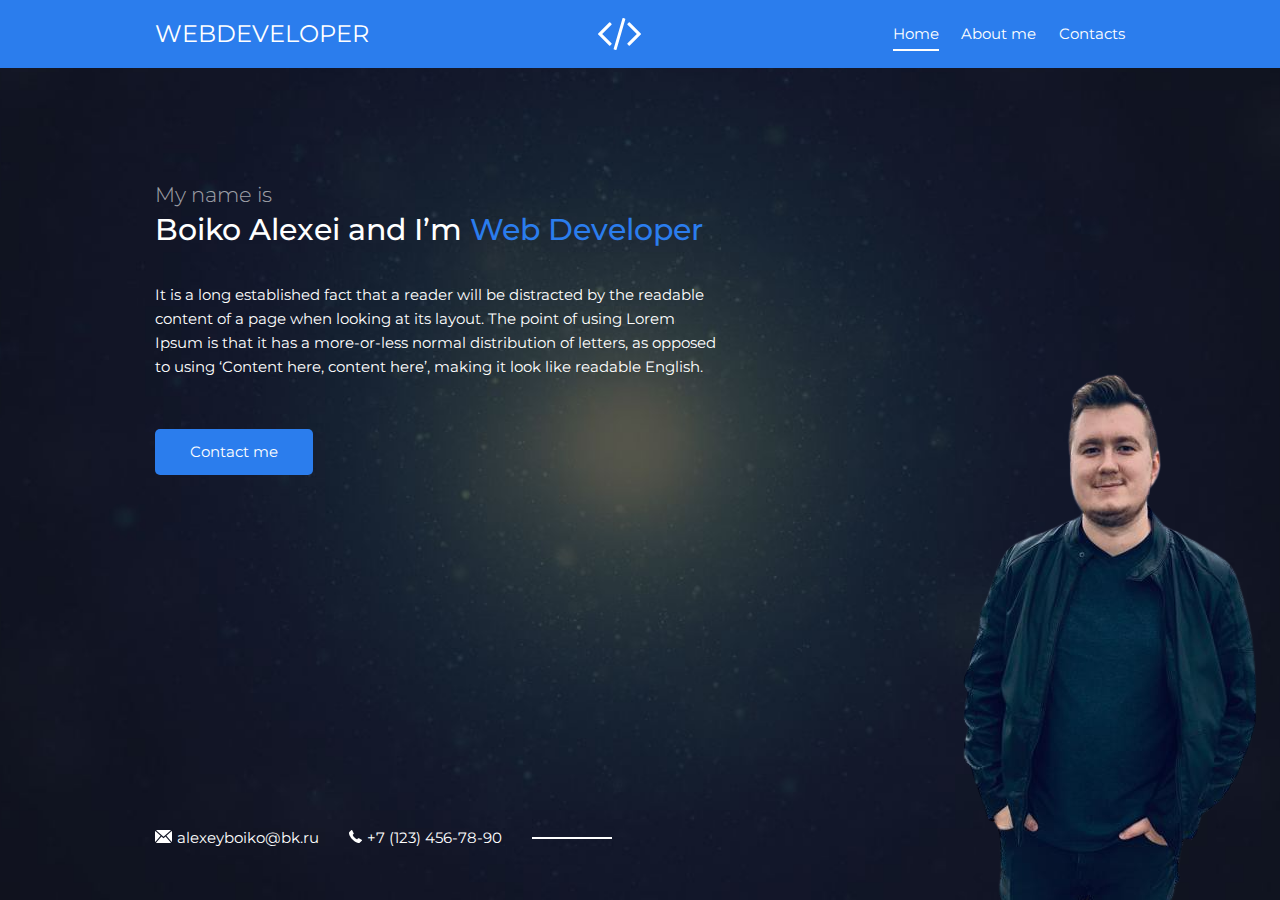
<file: First Site/index.html>
<!DOCTYPE html>
<html>
<head>
    <meta charset="UTF-8">
    <meta http-equiv="X-UA-Compatible" content="IE=edge">
    <meta name="viewport" content="width=device-width, initial-scale=1.0">
    <link rel="preconnect" href="https://fonts.googleapis.com">
    <link rel="preconnect" href="https://fonts.gstatic.com" crossorigin>
    <link href="https://fonts.googleapis.com/css2?family=Montserrat:wght@300;400;500;700&display=swap" rel="stylesheet">
    <link rel="stylesheet" href="css/style.css">
    <link rel="shortcut icon" href="img/favicon.png" type="image/png">
    <title>Personal Folio</title>
</head>
<body>

    <div class="page">

        <!-- Header -->
        <header class="header">
            <div class="container">
                <div class="header-inner">
                    <div class="header-brand">
                        WEBDEVELOPER
                    </div>

                    <div class="header-logo">
                        <img src="img/code.svg" alt="df">
                    </div>

                    <nav class="header-nav">
                        <a class="header-nav-link active" href="">Home</a>
                        <a class="header-nav-link" href="about.html">About me</a>
                        <a class="header-nav-link" href="contacts.html">Contacts</a>
                    </nav>
                </div>
            </div><!-- /.Container -->
        </header>


        <!-- Main -->


        <div class="container">
            <main class="content">
                <div class="content-header">
                    <h2 class="subtitle">My name is</h2>
                    <h1 class="title">Boiko Alexei and I’m <span>Web Developer</span></h1>
                </div>
                <div class="text">
                    <p>It is a long established fact that a reader will be distracted by the readable content of a page when looking at its layout. The point of using Lorem Ipsum is that it has a more-or-less normal distribution of letters, as opposed to using ‘Content here, content here’, making it look like readable English.
                    </p>
                </div>
                <a class="btn" href="contacts.html">Contact me</a>
            </main>
        </div>

        <!-- Footer -->

        <footer class="footer">
            <div class="container">
                <div class="contacts">
                    <a class="contacts-link" href="mailto:alexeyboiko@bk.ru">
                        <img class="contacts-icon" src="img/mail-black-envelope-symbol.svg" alt="">alexeyboiko@bk.ru</a>
                    <a class="contacts-link" href="tel:+71234567890">
                        <img class="contacts-icon" src="img/phone-receiver.svg" alt="">+7 (123) 456-78-90</a>
                </div>
            </div>
        </footer>


        <img class="author" src="img/3978a845-c71c-48e9-89ac-4d2bebc222d0-removebg2.png" alt="">

    </div><!-- /.page -->
</body>
</html>
</file>
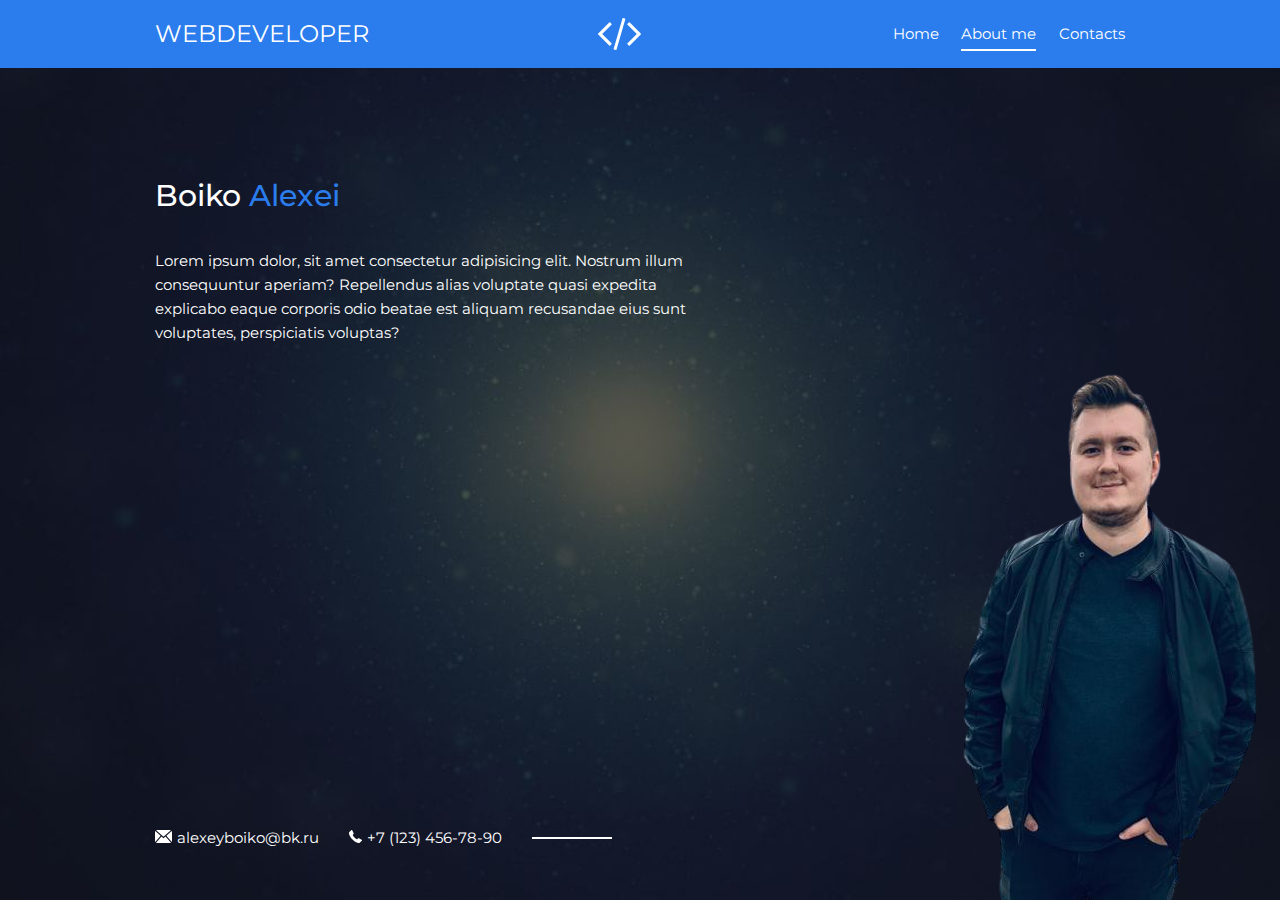
<file: First Site/about.html>
<!DOCTYPE html>
<html>
<head>
    <meta charset="UTF-8">
    <meta http-equiv="X-UA-Compatible" content="IE=edge">
    <meta name="viewport" content="width=device-width, initial-scale=1.0">
    <link rel="preconnect" href="https://fonts.googleapis.com">
    <link rel="preconnect" href="https://fonts.gstatic.com" crossorigin>
    <link href="https://fonts.googleapis.com/css2?family=Montserrat:wght@300;400;500;700&display=swap" rel="stylesheet">
    <link rel="stylesheet" href="css/style.css">
    <link rel="shortcut icon" href="img/favicon.png" type="image/png">
    <title>Personal Folio</title>
</head>
<body>

    <div class="page">

        <!-- Header -->
        <header class="header">
            <div class="container">
                <div class="header-inner">
                    <div class="header-brand">
                        WEBDEVELOPER
                    </div>

                    <div class="header-logo">
                        <img src="img/code.svg" alt="df">
                    </div>

                    <nav class="header-nav">
                        <a class="header-nav-link" href="index.html">Home</a>
                        <a class="header-nav-link active" href="about.html">About me</a>
                        <a class="header-nav-link" href="contacts.html">Contacts</a>
                    </nav>
                </div>
            </div><!-- /.Container -->
        </header>

        <!-- Main -->


        <div class="container">
            <main class="content">
                <div class="content-header">
                    <h1 class="title">Boiko <span>Alexei</span></h1>
                </div>
                <div class="text">
                    <p>Lorem ipsum dolor, sit amet consectetur adipisicing elit. Nostrum illum consequuntur aperiam? Repellendus alias voluptate quasi expedita explicabo eaque corporis odio beatae est aliquam recusandae eius sunt voluptates, perspiciatis voluptas?
                    </p>
                </div>
            </main>
        </div>

        <!-- Footer -->

        <footer class="footer">
            <div class="container">
                <div class="contacts">
                    <a class="contacts-link" href="mailto:alexeyboiko@bk.ru">
                        <img class="contacts-icon" src="img/mail-black-envelope-symbol.svg" alt="">alexeyboiko@bk.ru</a>
                    <a class="contacts-link" href="tel:+71234567890">
                        <img class="contacts-icon" src="img/phone-receiver.svg" alt="">+7 (123) 456-78-90</a>
                </div>
            </div>
        </footer>


        <img class="author" src="img/3978a845-c71c-48e9-89ac-4d2bebc222d0-removebg2.png" alt="">

    </div><!-- /.page -->
</body>
</html>
</file>
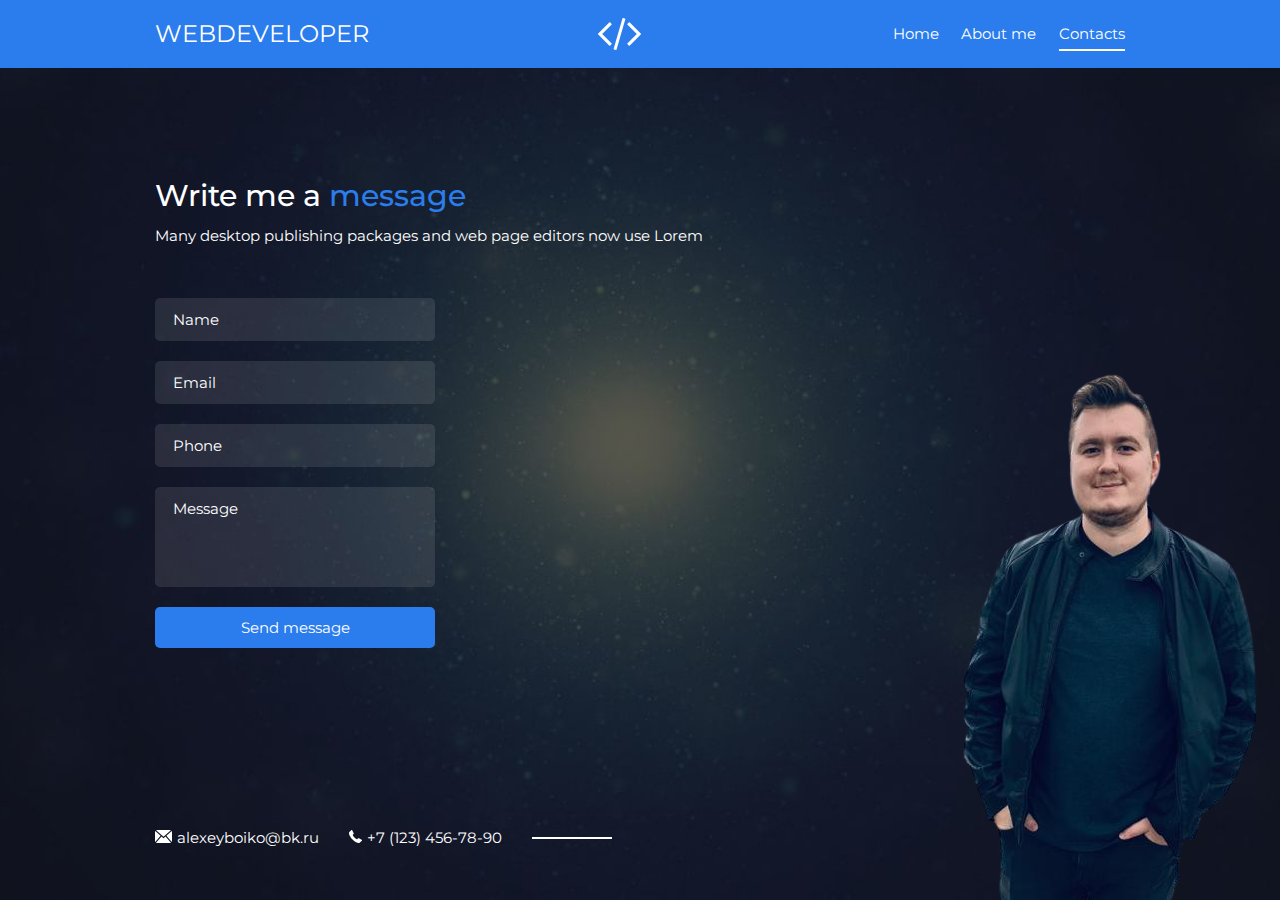
<file: First Site/contacts.html>
<!DOCTYPE html>
<html>
<head>
    <meta charset="UTF-8">
    <meta http-equiv="X-UA-Compatible" content="IE=edge">
    <meta name="viewport" content="width=device-width, initial-scale=1.0">
    <link rel="preconnect" href="https://fonts.googleapis.com">
    <link rel="preconnect" href="https://fonts.gstatic.com" crossorigin>
    <link href="https://fonts.googleapis.com/css2?family=Montserrat:wght@300;400;500;700&display=swap" rel="stylesheet">
    <link rel="stylesheet" href="css/style.css">
    <link rel="shortcut icon" href="img/favicon.png" type="image/png">
    <title>Personal Folio</title>
</head>
<body>

    <div class="page">

        <!-- Header -->
        <header class="header">
            <div class="container">
                <div class="header-inner">
                    <div class="header-brand">
                        WEBDEVELOPER
                    </div>

                    <div class="header-logo">
                        <img src="img/code.svg" alt="df">
                    </div>

                    <nav class="header-nav">
                        <a class="header-nav-link" href="index.html">Home</a>
                        <a class="header-nav-link" href="about.html">About me</a>
                        <a class="header-nav-link active" href="contacts.html">Contacts</a>
                    </nav>
                </div>
            </div><!-- /.Container -->
        </header>

        <!-- Main -->


        <div class="container">
            <main class="content">
                <div class="content-header">
                    <h1 class="title">Write me a <span>message</span></h1>
                    <div class="text">
                        <p>Many desktop publishing packages and web page editors now use Lorem
                        </p>
                    </div>
                </div>

                <form class="form" action="/" method="POST">
                    <div class="form-group">
                        <input class="input" type="text"name="Имя"
                        placeholder="Name">
                    </div>


                    <div class="form-group">
                        <input class="input" type="email"name="email"
                        placeholder="Email">
                    </div>

                    <div class="form-group">
                        <input class="input" type="tel"name="tel"
                        placeholder="Phone">
                    </div>

                    <div class="form-group">
                        <textarea class="textarea" name="text"
                        placeholder="Message"></textarea>
                    </div>
                        <div class="form-group">
                        <button class="btn btn-full" type="submit">Send message</button>
                    </div>
                </form>
            </main>
        </div>

        <!-- Footer -->

        <footer class="footer">
            <div class="container">
                <div class="contacts">
                    <a class="contacts-link" href="mailto:alexeyboiko@bk.ru">
                        <img class="contacts-icon" src="img/mail-black-envelope-symbol.svg" alt="">alexeyboiko@bk.ru</a>
                    <a class="contacts-link" href="tel:+71234567890">
                        <img class="contacts-icon" src="img/phone-receiver.svg" alt="">+7 (123) 456-78-90</a>
                </div>
            </div>
        </footer>


        <img class="author" src="img/3978a845-c71c-48e9-89ac-4d2bebc222d0-removebg2.png" alt="">

    </div><!-- /.page -->
</body>
</html>
</file>
<file: First Site/css/style.css>
html {
    font-size: 15px;
}
body {
    margin: 0;

    font-family: 'Montserrat', sans-serif;
    font-size: 1rem;
    line-height: 1.6;
}

*,
*::before,
*::after {
    box-sizing: border-box;
}

h1, h2, h3, h4, h5, h6 {
    margin: 0;
}

p {
    margin: 0 0 10px;
}

.container {
    width: 100%;
    max-width: 1030px;
    margin: 0 auto;
    padding: 0 2rem;
}

/* Page */

.page {
    width: 100%;
    height: 100vh;
    min-height: 770px;

    background: #000 url(../img/bg.jpg) center no-repeat;
    background-size: cover;

    position: relative;
}

/* Header */

.header {
    margin-bottom: 110px;

    padding: 1rem 0;
    background: #2B7DED;
}

.header-inner {
    display: flex;
    justify-content: space-between;
    align-items: center;
}

.header-brand {
    font-size: 1.6rem;
    color: #fff;
    text-transform: uppercase;
    font-weight: 700px;
}

.header-logo img {
    display: block;
}

.header-nav {
    display: flex;
    justify-content: space-between;
}

.header-nav-link:hover {
    color: rgb(29, 29, 66);
}

.header-nav-link {
    margin-left: 1.5rem;
    color: #fff;
    font-size: 1rem;
    font-weight: 500px;
    text-decoration: none;

    transition: color .2s linear;
}

.header-nav-link.active {
    position: relative;
}

.header-nav-link.active::after {
    content: "";
    width: 100%;
    height: 2px;

    background-color: #fff;
    position: absolute;
    left: 0;
    bottom: -5px;
}


/* Content */

.content {
    height: 100%;
    width: 100%;
    max-width: 565px;
}

.content-header {
    margin-bottom: 35px;
}

.subtitle {
    color: rgba(255, 255, 255, .6);
    font-size: 1.4rem;
    font-weight: 300;
}

.title {
    margin-bottom: 10px;

    color: #fff;
    font-size: 2rem;
    font-weight: 500;
    line-height: 1.2;
}

.title span {
    color: #2B7DED;
}

.text{
    margin-bottom: 50px;

    font-size: 1rem;
    color: #fff;
}



/* Btn */

.btn {
    display: inline-block;
    padding: 11px 35px;

    font-size: 1rem;
    color: #fff;
    font-weight: 500px;
    font-family: inherit;

    background-color: #2B7DED;
    border-radius: 5px;
    text-decoration: none;
    border: 0;

    cursor: pointer;

    transition: background-color 0.2s linear;
}

.btn:hover {
    background-color: blue;
}

.btn-full {
    display: block;
    width: 100%;
}


/* Img */

.author {
    position: absolute;

    right: 20px;
    bottom: 0;
}

/* Footer */

.footer {
    width: 100%;
    position: absolute;
    left: 0px;
    bottom: 50px;
}

.contacts {
    display: flex;
    align-items: center;
}

.contacts-link {
    margin-right: 2rem;
    font-size: 1rem;
    font-weight: 500px;
    color: #fff;
    text-decoration: none;
}

.contacts-link:last-child {
    margin-right: 0;
    position: relative;
}

.contacts-link:last-child::after {
    content: "";
    display: block;
    width: 80px;
    height: 2px;
    margin-left: 2rem;

    pointer-events: none;

    background-color: #fff;

    position: absolute;
    left: 100%;
    top: 11px;
}

.contacts-link:hover {
    text-decoration: underline;
}

.contacts-icon {
    margin-right: 5px;
}

.form {
    width: 100%;
    max-width: 280px;
}

.form-group {
    margin-bottom: 20px;
}

.input,
.textarea {
    display: block;
    width: 100%;
    padding: 12px 18px;

    font-family: inherit;
    font-size: 1rem;
    color: #fff;

    background-color: rgba(255, 255, 255, .1);
    border: 0;
    border-radius: 5px;
}

.textarea {
    height: 100px;
    resize: none;
}

.input::placeholder,
.textarea::placeholder {
    color: #FFF;
}


/* Media */

@media (max-width: 1000px) {


}

@media (max-width: 767px) {

    .page {
        min-height: 100vh;
        height: auto;
        padding-bottom: 2rem;
    }

    .header {
        margin-bottom: 1.2rem;
    }

    .header-logo {
        display: none;
    }

    .header-brand {
        font-size: 1.2rem;
    }

    .content {
        max-width: none;
        margin-bottom: 1.2rem;

        text-align: center;
    }

    .footer {
        position: static;
    }

    .form {
        margin: 0 auto;
    }

    .contacts {
        flex-direction: column;
    }

    .contacts-link {
        margin-right: 0;
        margin-bottom: .5rem;
    }

    .contacts-link:last-child {
        margin-bottom: 0;
    }

    .contacts-link:last-child::after {
        display: none;
    }

    .author {
        display: none;
    }
}

@media (max-width: 565px) {

    .header-inner {
        flex-direction: column;
    }

    .header-brand {
        margin-bottom: 1rem;
    }

}

@media (max-width: 320px) {
    .subtitle {
        font-size: 1.2rem;
    }

    .title {
        font-size: 1.6rem;
    }

}
</file>
